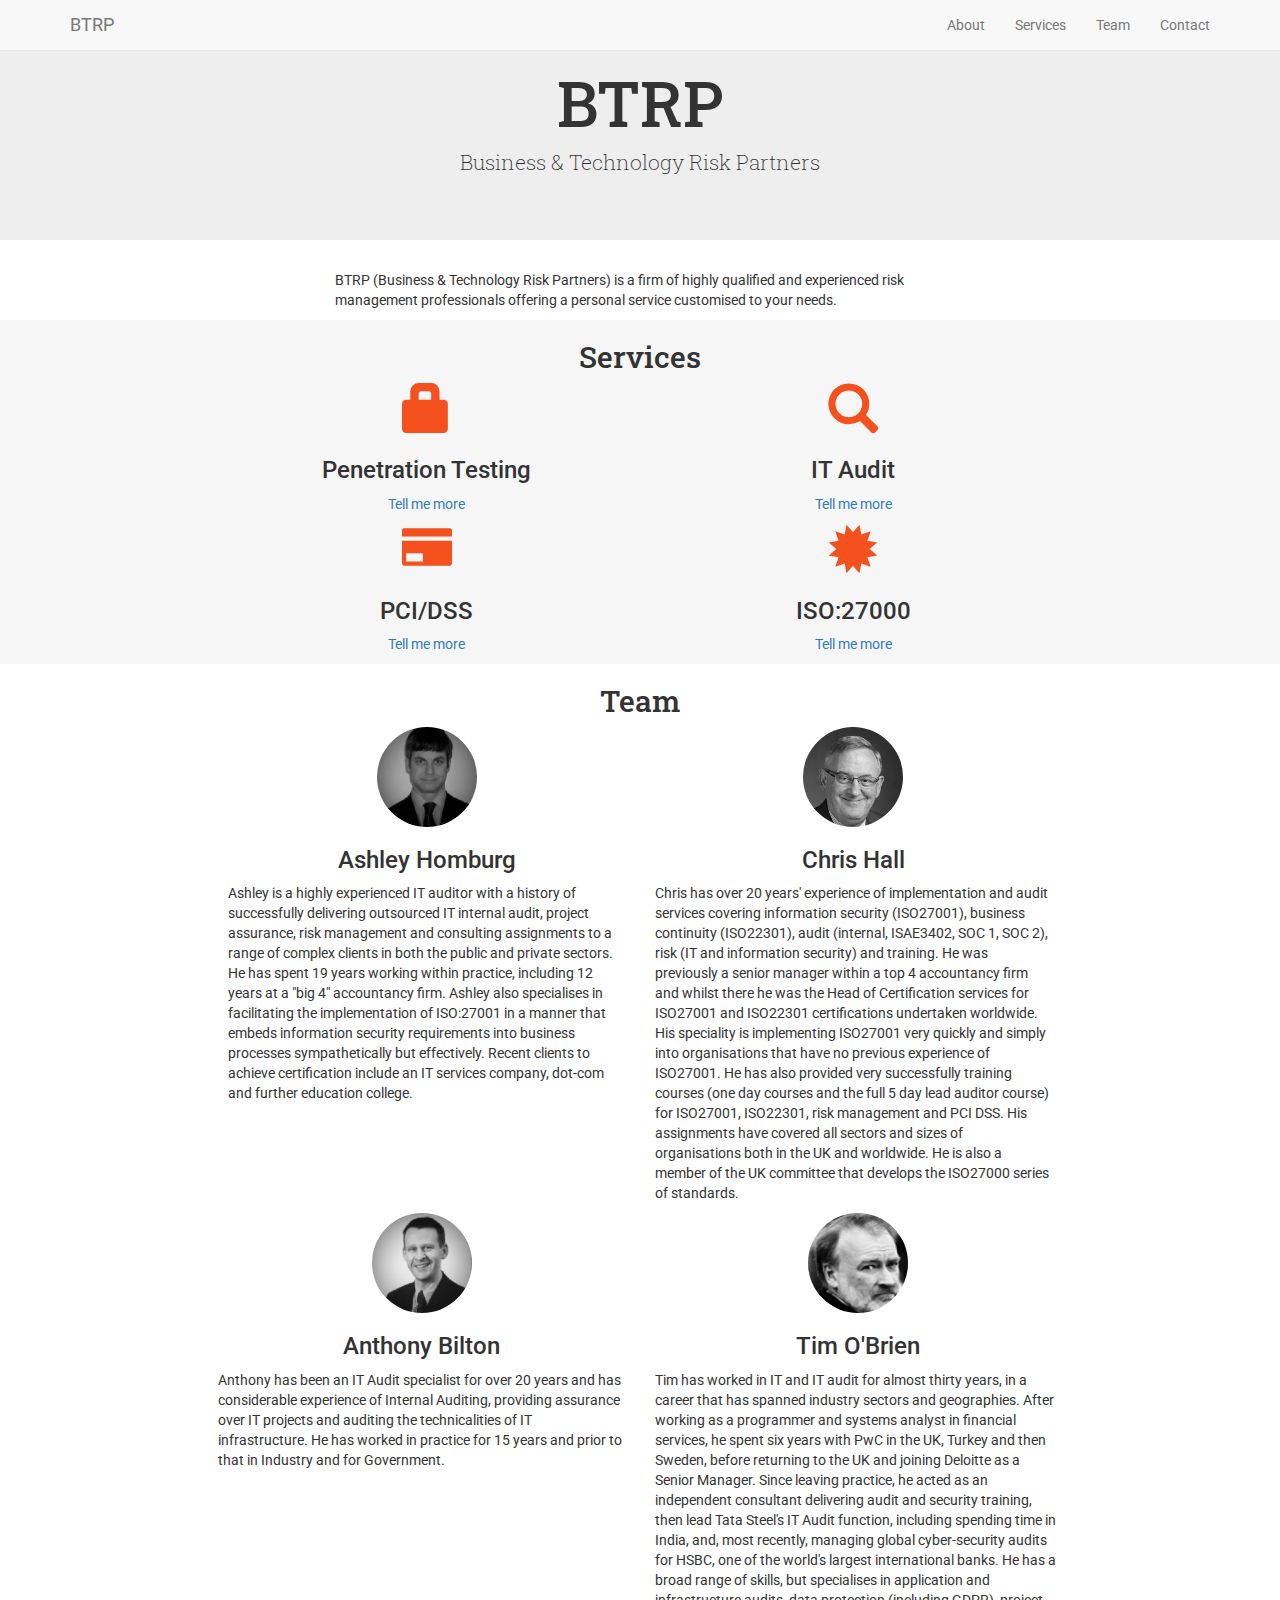
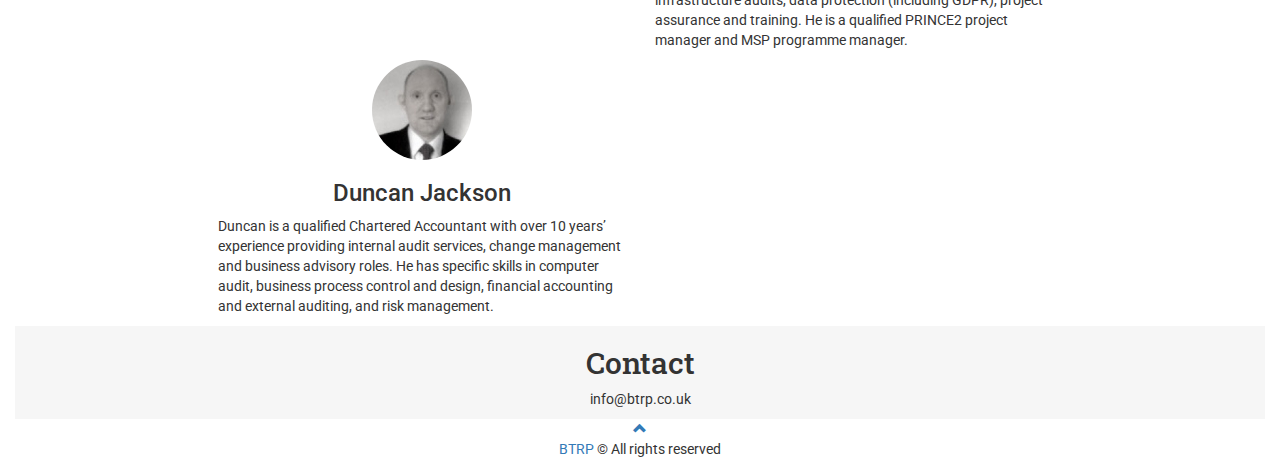
<file: index.htm>
<!DOCTYPE html>
<html lang="en">
<head>
  <title>BTRP - Business & Technology Risk Partners</title>

  <meta charset="utf-8">
  <meta name="viewport" content="width=device-width, initial-scale=1">

  <link rel="stylesheet" href="https://maxcdn.bootstrapcdn.com/bootstrap/3.3.7/css/bootstrap.min.css">
  <link href="https://fonts.googleapis.com/css?family=Lato" rel="stylesheet">
  <link href="https://fonts.googleapis.com/css?family=Open+Sans" rel="stylesheet">
  <link href="https://fonts.googleapis.com/css?family=PT+Sans" rel="stylesheet">
  <link href="https://fonts.googleapis.com/css?family=Roboto" rel="stylesheet">
    <link href="https://fonts.googleapis.com/css?family=Roboto+Slab" rel="stylesheet">
  <link rel="stylesheet" type="text/css" href="btrp_style.css">
  
  <script src="https://ajax.googleapis.com/ajax/libs/jquery/3.2.1/jquery.min.js"></script>
  <script src="https://maxcdn.bootstrapcdn.com/bootstrap/3.3.7/js/bootstrap.min.js"></script>
</head>

<body id="myPage" data-spy="scroll" data-target=".navbar" data-offset="60">
  
  <nav class="navbar navbar-default navbar-fixed-top">
    <div class="container">
      <div class="navbar-header">
	<button type="button" class="navbar-toggle" data-toggle="collapse" data-target="#myNavbar">
          <span class="icon-bar"></span>
          <span class="icon-bar"></span>
          <span class="icon-bar"></span>                        
	</button>
	<!--<a class="navbar-brand" href="#myPage"><img src="logo.png" alt="BTRP"></a>-->
	<a class="navbar-brand" href="#myPage">BTRP</a>
      </div>
      <div class="collapse navbar-collapse" id="myNavbar">
	<ul class="nav navbar-nav navbar-right">
          <li><a href="#about">About</a></li>
	  <li><a href="#services">Services</a></li>
          <li><a href="#team">Team</a></li>
          <li><a href="#contact">Contact</a></li>
	</ul>
      </div>
    </div>
  </nav>

<div class="jumbotron text-center">
       <h1 style="font-family: 'Roboto slab'">BTRP</h1> 
       <p style="font-family: 'Roboto slab'">Business & Technology Risk Partners</p> 
  </div>

  <!-- Container (About Section) -->
  <div id="about" class="container-fluid">
    <div class="row">
      <div class="col-sm-offset-3 col-sm-6">
	<!-- <h2>About</h2> -->
	<p>
	  BTRP (Business & Technology Risk Partners) is a firm of highly qualified and experienced risk management professionals offering a personal service customised to your needs.
	</p>
      </div>
    </div>
  </div>

  <!-- Container (Services Section) -->
  <div id="services" class="container-fluid bg-grey">
    <div class="row">
      <div class="col-sm-offset-2 col-sm-8">
	<h2>Services</h2>
      </div>
    </div>
    <div class="row">
      <div class="service-panel col-sm-offset-2 col-sm-4">
	<span class="glyphicon glyphicon-lock logo-small"></span>
	<h3>Penetration Testing</h3>
	<p><a href="pen_testing.htm">Tell me more</a></p>
      </div>
      <div class="service-panel col-sm-4">
	<span class="glyphicon glyphicon-search logo-small"></span>
	<h3>IT Audit</h3>
	<p><a href="pen_testing.htm">Tell me more</a></p>
      </div>
    </div>
    <div class="row">
      <div class="service-panel col-sm-offset-2 col-sm-4">
	<span class="glyphicon glyphicon-credit-card logo-small"></span>
	<h3>PCI/DSS</h3>
	<p><a href="pen_testing.htm">Tell me more</a></p>
      </div>
      <div class="service-panel col-sm-4">
	<span class="glyphicon glyphicon-certificate logo-small"></span>
	<h3>ISO:27000</h3>
	<p><a href="pen_testing.htm">Tell me more</a></p>
      </div>
    </div>
  </div>

<!-- Container (Team Section) -->
<div id="team" class="container-fluid">
  <div class="row">
    <div class="col-sm-offset-2 col-sm-8">
      <h2>Team</h2>
    </div>
  </div>
  
  <div class="row">
    <div class="team-panel col-sm-offset-2 col-sm-4">
      <img src="ashley_homburg.jpg" class="img-team" width="100px">
      <h3>Ashley Homburg</h3>
      <p>Ashley is a highly experienced IT auditor with a history of successfully delivering outsourced IT internal audit, project assurance, risk management and consulting assignments to a range of complex clients in both the public and private sectors. He has spent 19 years working within practice, including 12 years at a "big 4" accountancy firm. Ashley also specialises in facilitating the implementation of ISO:27001 in a manner that embeds information security requirements into business processes sympathetically but effectively. Recent clients to achieve certification include an IT services company, dot-com and further education college.</p>
    </div>
    
    <div class="team-panel col-sm-4">
      <img src="chris_hall.jpg" class="img-team" width="100px">
      <h3>Chris Hall</h3>
      <p>Chris has over 20 years' experience of implementation and audit services covering information security (ISO27001), business continuity (ISO22301), audit (internal, ISAE3402, SOC 1, SOC 2), risk (IT and information security) and training. He was previously a senior manager within a top 4 accountancy firm and whilst there he was the Head of Certification services for ISO27001 and ISO22301 certifications undertaken worldwide. His speciality is implementing ISO27001 very quickly and simply into organisations that have no previous experience of ISO27001. He has also provided very successfully training courses (one day courses and the full 5 day lead auditor course) for ISO27001, ISO22301, risk management and PCI DSS. His assignments have covered all sectors and sizes of organisations both in the UK and worldwide. He is also a member of the UK committee that develops the ISO27000 series of standards.</p>
    </div>
    
  <div class="row">
    <div class="team-panel col-sm-offset-2 col-sm-4">
      <img src="anthony_bilton.jpg" class="img-team" width="100px">
      <h3>Anthony Bilton</h3>
      <p>Anthony has been an IT Audit specialist for over 20 years and has considerable experience of Internal Auditing, providing assurance over IT projects and auditing the technicalities of IT infrastructure. He has worked in practice for 15 years and prior to that in Industry and for Government.</p>
    </div>

    <div class="team-panel col-sm-4">
      <img src="tim_obrien.jpg" class="img-team" width="100px">
      <h3>Tim O'Brien</h3>
      <p>Tim has worked in IT and IT audit for almost thirty years, in a career that has spanned industry sectors and geographies. After working as a programmer and systems analyst in financial services, he spent six years with PwC in the UK, Turkey and then Sweden, before returning to the UK and joining Deloitte as a Senior Manager. Since leaving practice, he acted as an independent consultant delivering audit and security training, then lead Tata Steel's IT Audit function, including spending time in India, and, most recently, managing global cyber-security audits for HSBC, one of the world's largest international banks. He has a broad range of skills, but specialises in application and infrastructure audits, data protection (including GDPR), project assurance and training. He is a qualified PRINCE2 project manager and MSP programme manager.</p>
    </div>
  </div>

  <div class="row">
    <div class="team-panel col-sm-offset-2 col-sm-4">
      <img src="duncan_jackson.jpg" class="img-team" width="100px">
      <h3>Duncan Jackson</h3>
      <p>Duncan is a qualified Chartered Accountant with over 10 years’ experience providing internal audit services, change management and business advisory roles. He has specific skills in computer audit, business process control and design, financial accounting and external auditing, and risk management.</p>
    </div>
  </div>


</div>
      
<!-- Container (Contact Section) -->
<div id="contact" class="container-fluid text-center bg-grey">
  <h2>Contact</h2>
  <div class="row">
    <p>info@btrp.co.uk</p>
  </div>
</div>

<footer class="container-fluid text-center">
  <a href="#myPage" title="To Top">
    <span class="glyphicon glyphicon-chevron-up"></span>
  </a>
  <p><a href="http//:www.btrp.co.uk">BTRP</a> &copy; All rights reserved</p></a></p>
</footer>

<script>
$(document).ready(function(){
  // Add smooth scrolling to all links in navbar + footer link
  $(".navbar a, footer a[href='#myPage']").on('click', function(event) {
    // Make sure this.hash has a value before overriding default behavior
    if (this.hash !== "") {
      // Prevent default anchor click behavior
      event.preventDefault();

      // Store hash
      var hash = this.hash;

      // Using jQuery's animate() method to add smooth page scroll
      // The optional number (900) specifies the number of milliseconds it takes to scroll to the specified area
      $('html, body').animate({
        scrollTop: $(hash).offset().top
      }, 900, function(){
   
        // Add hash (#) to URL when done scrolling (default click behavior)
        window.location.hash = hash;
      });
    } // End if
  });
  
  $(window).scroll(function() {
    $(".slideanim").each(function(){
      var pos = $(this).offset().top;

      var winTop = $(window).scrollTop();
        if (pos < winTop + 600) {
          $(this).addClass("slide");
        }
    });
  });
})
</script>

</body>
</html>
</file>
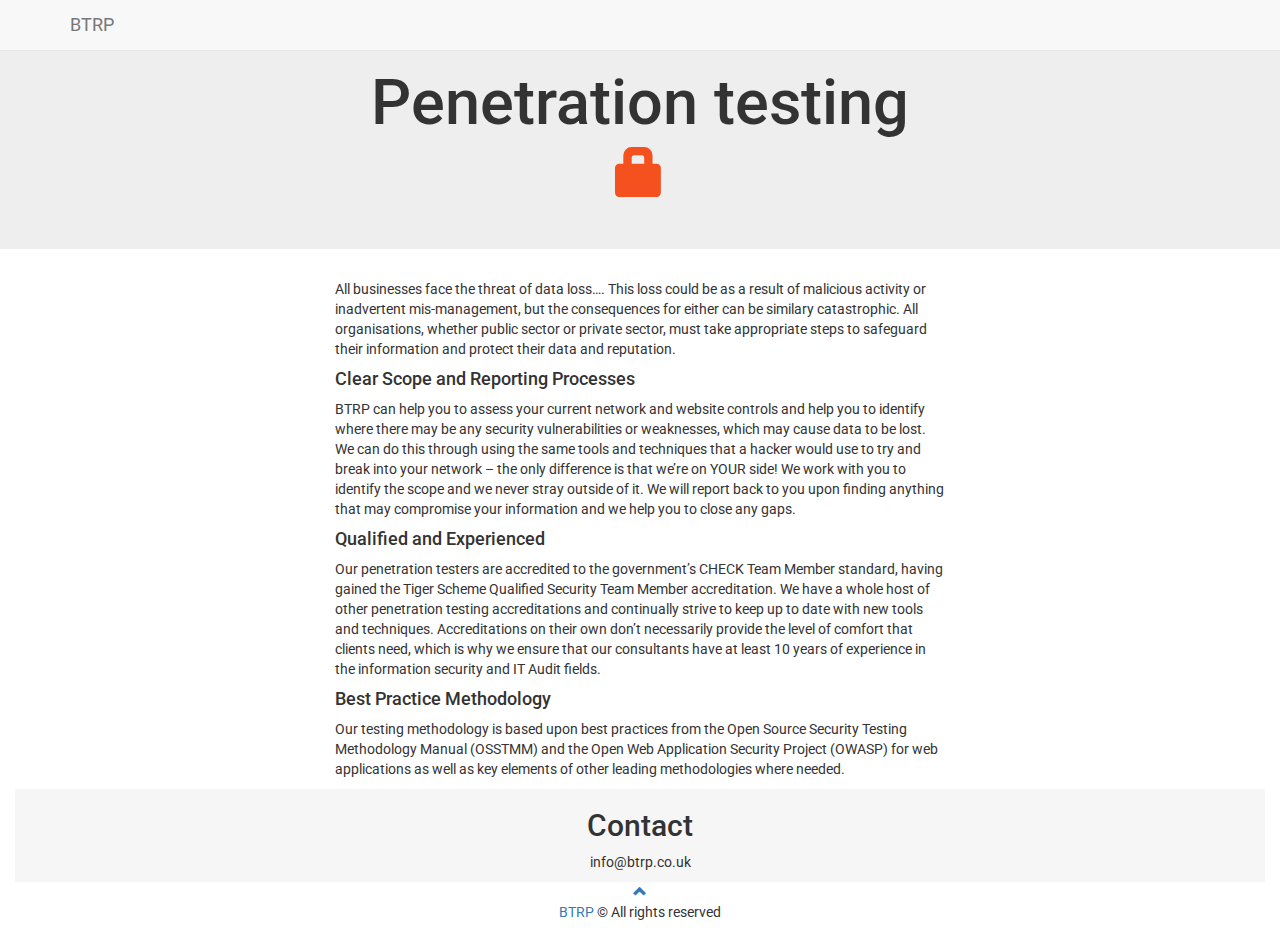
<file: pen_testing.htm>
<!DOCTYPE html>
<html lang="en">
<head>
  <title>BTRP - Business & Technology Risk Partners</title>

  <meta charset="utf-8">
  <meta name="viewport" content="width=device-width, initial-scale=1">

  <link rel="stylesheet" href="https://maxcdn.bootstrapcdn.com/bootstrap/3.3.7/css/bootstrap.min.css">
  <link href="https://fonts.googleapis.com/css?family=Lato" rel="stylesheet">
  <link href="https://fonts.googleapis.com/css?family=Open+Sans" rel="stylesheet">
  <link href="https://fonts.googleapis.com/css?family=PT+Sans" rel="stylesheet">
  <link href="https://fonts.googleapis.com/css?family=Roboto" rel="stylesheet">
  <link rel="stylesheet" type="text/css" href="btrp_style.css">
  
  <script src="https://ajax.googleapis.com/ajax/libs/jquery/3.2.1/jquery.min.js"></script>
  <script src="https://maxcdn.bootstrapcdn.com/bootstrap/3.3.7/js/bootstrap.min.js"></script>
</head>

<body id="myPage" data-spy="scroll" data-target=".navbar" data-offset="60">
  
  <nav class="navbar navbar-default navbar-fixed-top">
    <div class="container">
      <div class="navbar-header">
	<button type="button" class="navbar-toggle" data-toggle="collapse" data-target="#myNavbar">
          <span class="icon-bar"></span>
          <span class="icon-bar"></span>
          <span class="icon-bar"></span>                        
	</button>
	<!--<a class="navbar-brand" href="#myPage"><img src="logo.png" alt="BTRP"></a>-->
	<a class="navbar-brand" href="index.htm">BTRP</a>
      </div>
    </div>
  </nav>


  <div class="jumbotron text-center">
    <h1>Penetration testing</h1>
    <span class="glyphicon glyphicon-lock logo-small"></span>
  </div>

  <div class="container-fluid">
    <div class="row">
      <div class="col-sm-offset-3 col-sm-6">
	<p>All businesses face the threat of data loss…. This loss could be as a result of malicious activity or inadvertent mis-management, but the consequences for either can be similary catastrophic. All organisations, whether public sector or private sector, must take appropriate steps to safeguard their information and protect their data and reputation. </p>
      <h4>Clear Scope and Reporting Processes</h4>
      <p>BTRP can help you to assess your current network and website controls and help you to identify where there may be any security vulnerabilities or weaknesses, which may cause data to be lost. We can do this through using the same tools and techniques that a hacker would use to try and break into your network – the only difference is that we’re on YOUR side! We work with you to identify the scope and we never stray outside of it. We will report back to you upon finding anything that may compromise your information and we help you to close any gaps.</p>
      <h4>Qualified and Experienced</h4>
      <p>Our penetration testers are accredited to the government’s CHECK Team Member standard, having gained the Tiger Scheme Qualified Security Team Member accreditation. We have a whole host of other penetration testing accreditations and continually strive to keep up to date with new tools and techniques. Accreditations on their own don’t necessarily provide the level of comfort that clients need, which is why we ensure that our consultants have at least 10 years of experience in the information security and IT Audit fields.  </p>
    <h4>Best Practice Methodology</h4>
    <p>Our testing methodology is based upon best practices from the Open Source Security Testing Methodology Manual (OSSTMM) and the Open Web Application Security Project (OWASP) for web applications as well as key elements of other leading methodologies where needed.  </p>
      </div>
    </div>
  
      
<!-- Container (Contact Section) -->
<div id="contact" class="container-fluid text-center bg-grey">
  <h2>Contact</h2>
  <div class="row">
    <p>info@btrp.co.uk</p>
  </div>
</div>

<footer class="container-fluid text-center">
  <a href="#myPage" title="To Top">
    <span class="glyphicon glyphicon-chevron-up"></span>
  </a>
  <p><a href="http//:www.btrp.co.uk">BTRP</a> &copy; All rights reserved</p></a></p>
</footer>

</body>
</html>
</file>
<file: btrp_style.css>
/*
Example comment

. for a class
# for an id

*/

body {
    font-family: "Roboto", sans-serif;
}

.bg-grey {
    background-color: #f6f6f6;
}

h2 {
    font-family: "Roboto slab", "Roboto";
    text-align: center;
}

h3 {
    text-align: center;
}

.service-panel {
    display: block;
    text-align: center;
}

.logo-small {
    color: #f4511e;
    font-size: 50px;
    text-align: center;
}
.logo {
    color: #f4511e;
    font-size: 200px;
}

.team-panel {
}

.img-team {
    display: block;
    margin: auto;
    border-radius: 100%;
}

/*
.img-team {
    top: 0px;
    right: 0px;
    float: center;
    margin: 10px 10px;
    border-radius: 100%;
    text-align: center;
}

/*
.navbar {
background-color: #beb056;
}

.jumbotron {
    background-color: #beb056; 
    color: #fff;
}

/*
body {
    font-size: 18px;
    font-family: "Roboto", sans-serif;
    font-style:normal;
    font-weight:normal;
    line-height: 1.5;
}
*/

/*
h2 {
    font-size: 24px;
    font-weight: 700;
    text-transform: uppercase;
    text-align: center;
    margin-bottom: 12px;
}

h3 {
    font-size: 16px;
    font-weight: bold;
    text-align: center;
    margin-bottom: 8px;
}

h4 {
    text-align: center;
}
  
.container-fluid {
    padding: 60px 50px;
}

.logo-small {
    color: #747474;
    font-size: 50px;
}

.logo {
    color: #747474;
    font-size: 200px;
}

.thumbnail {
    padding: 0 1em 1em 1em;
    border: none;
    border-radius: 0;
    text-align: left
}

.thumbnail img {
    width: 100%;
    height: 100%;
    margin-bottom: 10px;
}

.carousel-control.right, .carousel-control.left {
    background-image: none;
    color: #747474;
}

.carousel-indicators li {
    border-color: #747474;
}

.carousel-indicators li.active {
    background-color: #747474;
}

.item h4 {
    font-size: 20px;
    line-height: 1.375em;
    font-weight: 400;
    font-style: italic;
    margin: 70px 0;
}

.item span {
    font-style: normal;
}

.panel {
    border: 1px solid #747474; 
    border-radius:0 !important;
    transition: box-shadow 0.5s;
}

.panel:hover { 
    box-shadow: 5px 0px 40px rgba(0,0,0, .2);
}

.panel-footer .btn:hover {
    border: 1px solid #747474;
    background-color: #fff !important;
    color: #747474;
}

.panel-heading {
    color: #fff !important;
    background-color: #747474 !important;
    padding: 25px;
    border-bottom: 1px solid transparent;
    border-top-left-radius: 0px;
    border-top-right-radius: 0px;
    border-bottom-left-radius: 0px;
    border-bottom-right-radius: 0px;
}

.panel-footer {
    background-color: white !important;
}

.panel-footer h3 {
    font-size: 32px;
}

.panel-footer h4 {
    color: #aaa;
    font-size: 14px;
}

.panel-footer .btn {
    margin: 15px 0;
    background-color: #747474;
    color: #fff;
}

.navbar {
    margin-bottom: 0;
    background-color: #747474;
    z-index: 9999;
    border: 0;
    font-size: 16px !important;
    line-height: 1.42857143 !important;
    border-radius: 0;
}

.navbar li a, .navbar .navbar-brand {
    color: #fff !important;
}

.navbar-nav li a:hover, .navbar-nav li.active a {
    color: #747474 !important;
    background-color: #fff !important;
}

.navbar-default .navbar-toggle {
    border-color: transparent;
    color: #fff !important;
}

.navbar-brand {
    padding: 0;
}

footer .glyphicon {
    font-size: 20px;
    margin-bottom: 20px;
    color: #747474;
}

.slideanim {visibility:hidden;}

.slide {
    animation-name: slide;
    -webkit-animation-name: slide;
    animation-duration: 1s;
    -webkit-animation-duration: 1s;
    visibility: visible;
}

@keyframes slide {
    0% {
	opacity: 0;
	transform: translateY(70%);
    } 
    100% {
	opacity: 1;
	transform: translateY(0%);
    }
}

@-webkit-keyframes slide {
    0% {
	opacity: 0;
	-webkit-transform: translateY(70%);
    } 
    100% {
	opacity: 1;
	-webkit-transform: translateY(0%);
    }
}

@media screen and (max-width: 768px) {
    .col-sm-4 {
	text-align: center;
	margin: 25px 0;
    }
    .btn-lg {
        width: 100%;
        margin-bottom: 35px;
    }
}

@media screen and (max-width: 480px) {
    .logo {
        font-size: 150px;
    }
}
ul.nav li.dropdown:hover ul.dropdown-menu {
    display: block;
}
</file>
